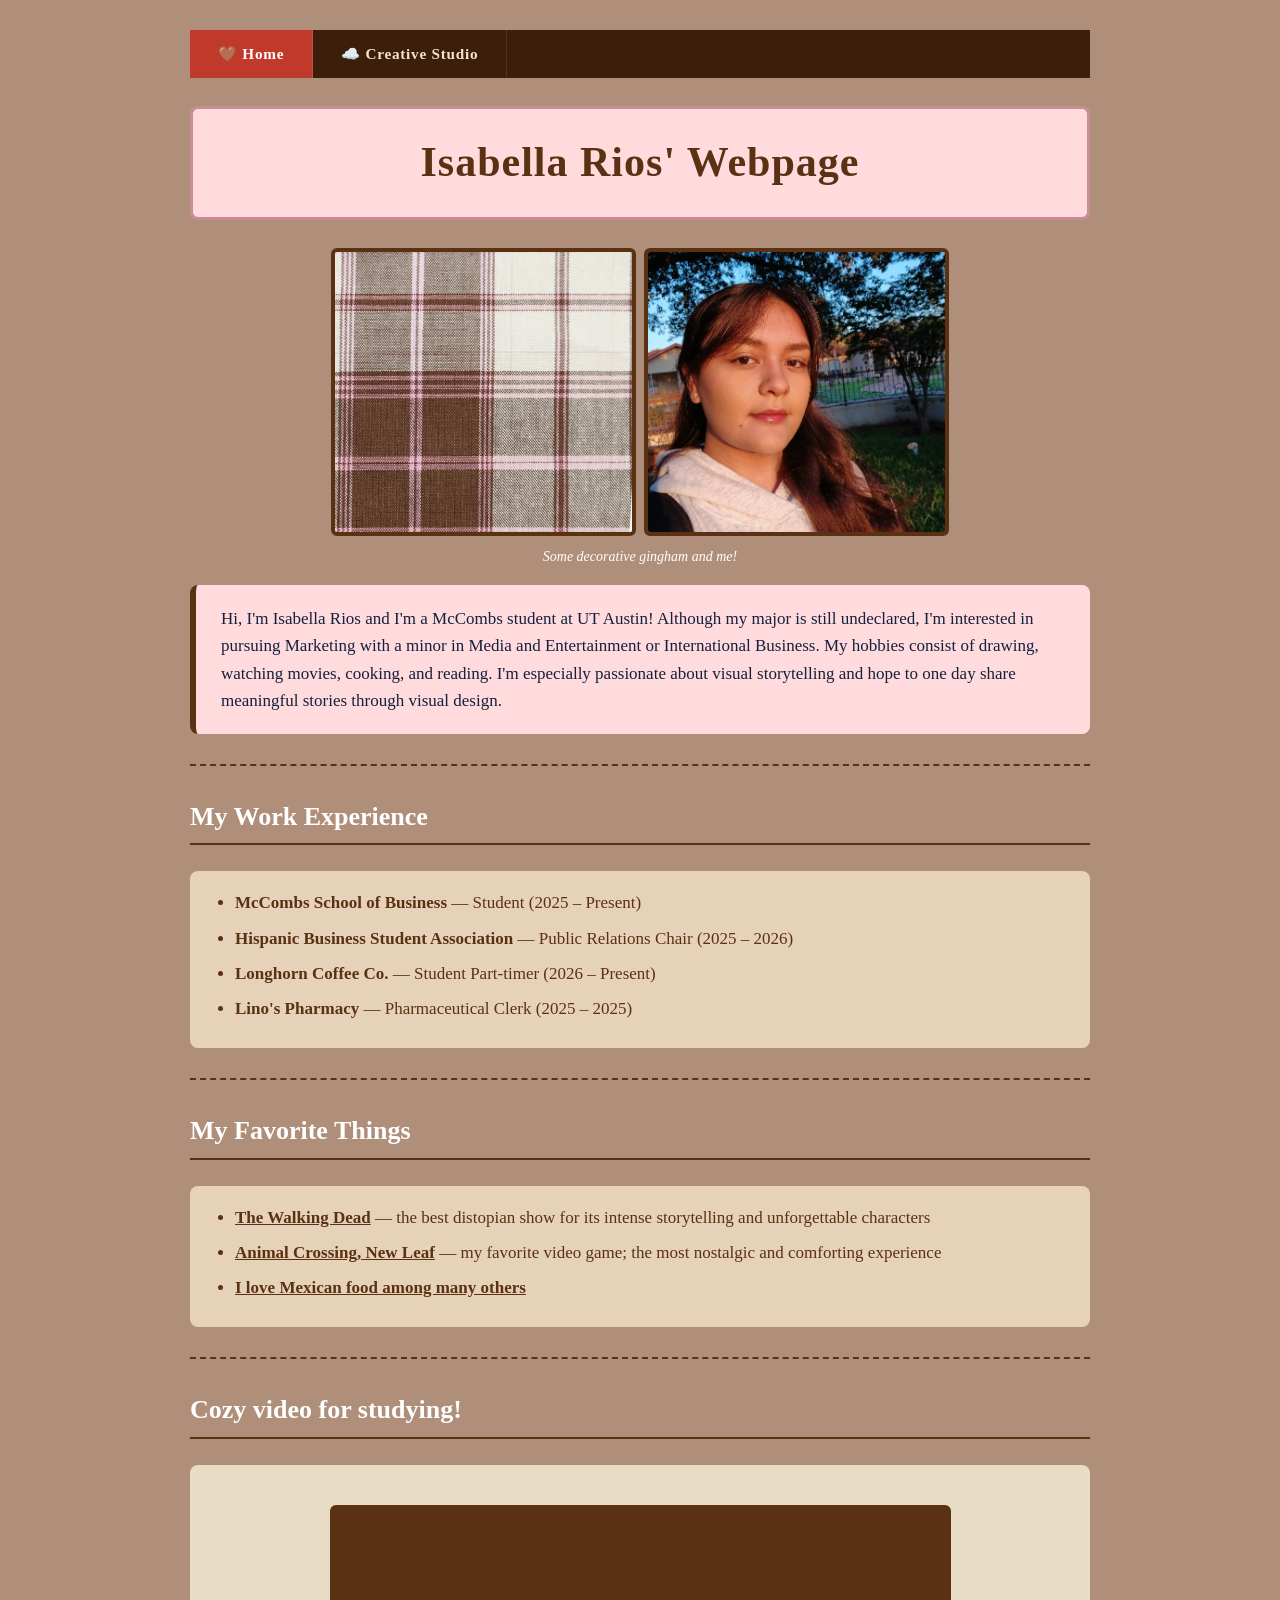
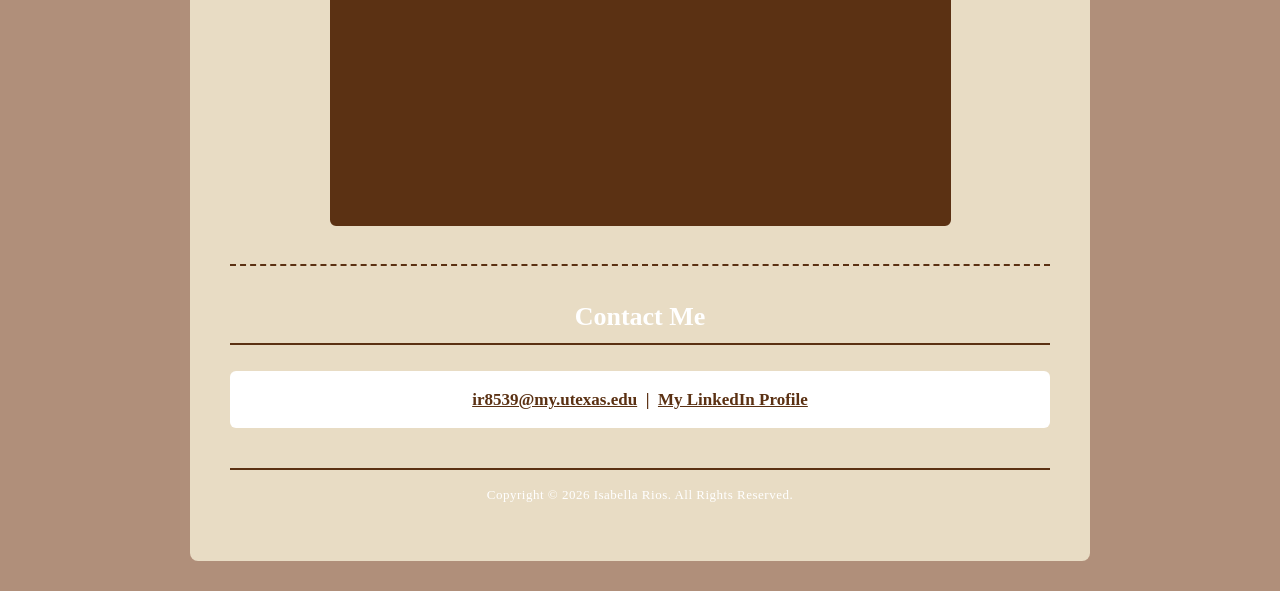
<file: index.html>
<!DOCTYPE html>
<html>
<head>
  <title>Isabella Rios' Webpage</title>
  <link rel="stylesheet" href="style.css">
  <style>
    /* Navigation bar styles */
    .site-nav {
      background: #3b1f0a;
      display: flex;
      gap: 0;
      padding: 0;
      margin: 0 0 0 0;
      font-family: 'Georgia', serif;
    }
    .site-nav a {
      color: #f5e6c8;
      text-decoration: none;
      padding: 12px 28px;
      display: inline-block;
      font-size: 0.95rem;
      letter-spacing: 0.05em;
      border-right: 1px solid rgba(255,255,255,0.1);
      transition: background 0.2s;
    }
    .site-nav a:hover,
    .site-nav a.active {
      background: #c0392b;
      color: #fff;
    }
  </style>
</head>
<body>

  <nav class="site-nav">
    <a href="index.html" class="active">🤎 Home</a>
    <a href="creative.html">☁️ Creative Studio</a>
  </nav>

  <h1 class="page-title">Isabella Rios' Webpage</h1>

  <div class="photo-row">
    <img class="row-photo"
         alt="Pink & brown gingham pattern"
         src="gingham_brown&pink.jpg" />
    <img class="row-photo"
         alt="A photo of me!"
         src="20241010_075558.jpg" />
  </div>
  <p class="caption">
    <em>Some decorative gingham and me!</em>
  </p>

  <p class="about-me">
    Hi, I'm Isabella Rios and I'm a McCombs student at UT Austin! Although my major is still undeclared, I'm interested in pursuing Marketing with a minor in Media and Entertainment or International Business. My hobbies consist of drawing, watching movies, cooking, and reading. I'm especially passionate about visual storytelling and hope to one day share meaningful stories through visual design. 
  </p>

  <hr />

  <h3>My Work Experience</h3>
  <ul>
    <li><strong>McCombs School of Business</strong> &mdash; Student (2025 &ndash; Present)</li>
    <li><strong>Hispanic Business Student Association</strong> &mdash; Public Relations Chair (2025 &ndash; 2026)</li>
    <li><strong>Longhorn Coffee Co.</strong> &mdash; Student Part-timer (2026 &ndash; Present)</li>
    <li><strong>Lino's Pharmacy</strong> &mdash; Pharmaceutical Clerk (2025 &ndash; 2025)</li>
  </ul>

  <hr />

  <h3>My Favorite Things</h3>
  <ul>
    <li><a href="https://www.amc.com/shows/the-walking-dead--1002293" target="_blank">The Walking Dead</a> &mdash; the best distopian show for its intense storytelling and unforgettable characters</li>
    <li><a href="https://animalcrossing.fandom.com/wiki/Animal_Crossing:_New_Leaf" target="_blank">Animal Crossing, New Leaf</a> &mdash; my favorite video game; the most nostalgic and comforting experience</li>
    <li><a href="https://vagabond3.com/best-mexican-food-from-around-the-world/" target="_blank">I love Mexican food among many others</a></li>
  </ul>

  <hr />

  <h3>Cozy video for studying!</h3>
  <div class="video-grid">
    <iframe width="560" height="315" src="https://www.youtube.com/embed/ArDi0mV15vY?si=sKtUcs9x5cDKjHat" title="YouTube video player" frameborder="0" allow="accelerometer; autoplay; clipboard-write; encrypted-media; gyroscope; picture-in-picture; web-share" referrerpolicy="strict-origin-when-cross-origin" allowfullscreen></iframe>

  <hr />

  <h3>Contact Me</h3>
  <p class="contact-line">
    <a href="mailto:clint.tuttle@mccombs.utexas.edu">ir8539@my.utexas.edu</a>
    &nbsp;|&nbsp;
    <a href="https://www.linkedin.com/in/isabella-rios-0b577238a/" target="_blank">My LinkedIn Profile</a>
  </p>

  <footer class="page-footer">
    Copyright &copy; 2026 Isabella Rios. All Rights Reserved.
  </footer>

</body>
</html>
</file>
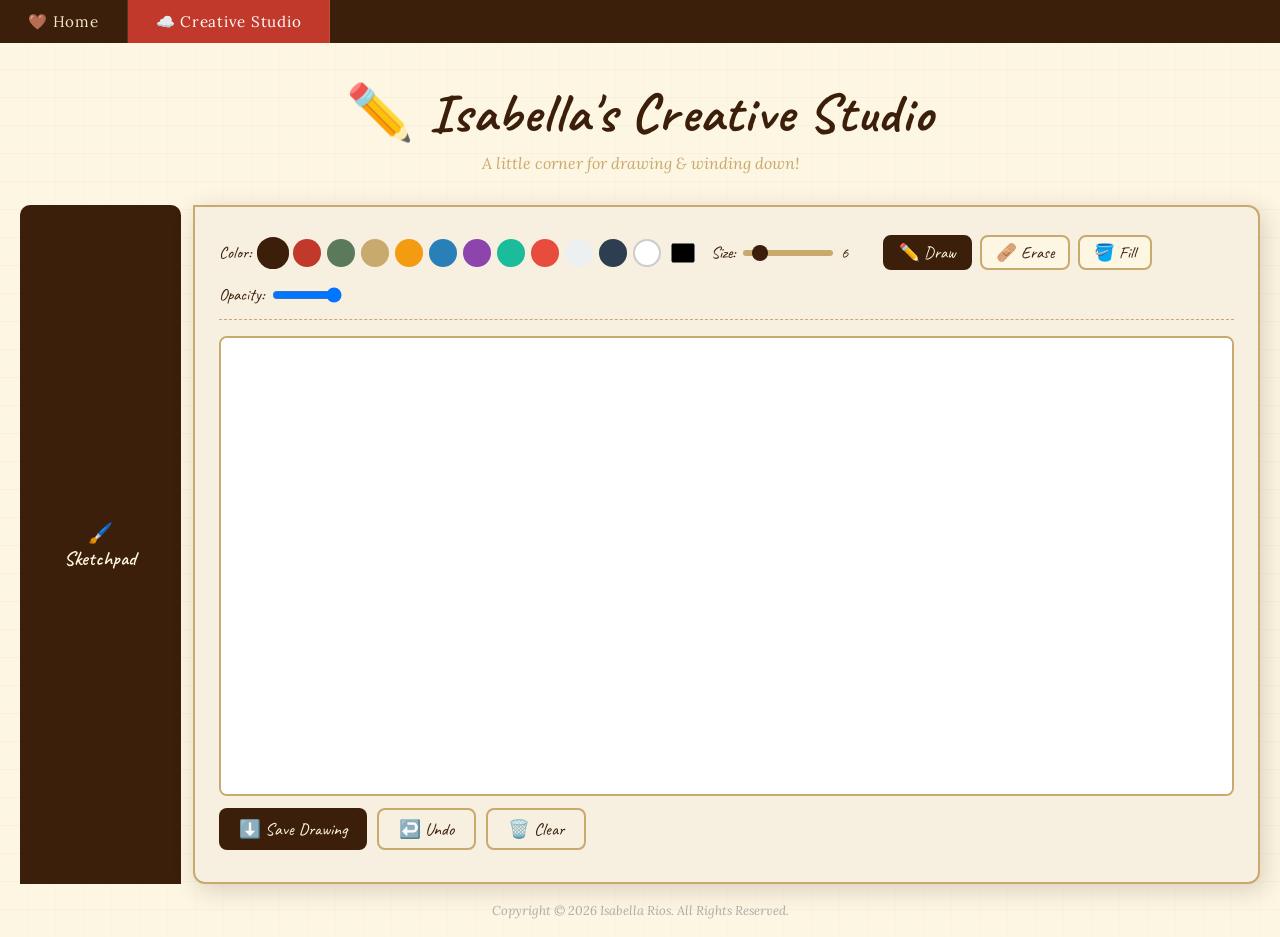
<file: creative.html>
<!DOCTYPE html>
<html lang="en">
<head>
  <meta charset="UTF-8" />
  <meta name="viewport" content="width=device-width, initial-scale=1.0"/>
  <title>Creative Studio – Isabella Rios</title>
  <link rel="preconnect" href="https://fonts.googleapis.com">
  <link href="https://fonts.googleapis.com/css2?family=Caveat:wght@400;600;700&family=Lora:ital,wght@0,400;0,600;1,400&display=swap" rel="stylesheet">
  <style>
    /* ── Reset & Base ── */
    *, *::before, *::after { box-sizing: border-box; margin: 0; padding: 0; }

    :root {
      --cream:   #fdf6e3;
      --paper:   #f7efe0;
      --kraft:   #c8a96e;
      --espresso:#3b1f0a;
      --tomato:  #c0392b;
      --sage:    #5a7a5b;
      --ink:     #1a1008;
      --shadow:  rgba(59,31,10,0.18);
    }

    body {
      background: var(--cream);
      background-image:
        repeating-linear-gradient(0deg, transparent, transparent 27px, rgba(180,150,100,0.13) 28px),
        repeating-linear-gradient(90deg, transparent, transparent 27px, rgba(180,150,100,0.06) 28px);
      font-family: 'Lora', Georgia, serif;
      color: var(--ink);
      min-height: 100vh;
    }

    /* ── Nav ── */
    .site-nav {
      background: var(--espresso);
      display: flex;
      gap: 0;
      font-family: 'Lora', serif;
    }
    .site-nav a {
      color: #f5e6c8;
      text-decoration: none;
      padding: 12px 28px;
      display: inline-block;
      font-size: 0.95rem;
      letter-spacing: 0.05em;
      border-right: 1px solid rgba(255,255,255,0.1);
      transition: background 0.2s;
    }
    .site-nav a:hover, .site-nav a.active { background: var(--tomato); color: #fff; }

    /* ── Page Header ── */
    .page-header {
      text-align: center;
      padding: 36px 20px 12px;
    }
    .page-header h1 {
      font-family: 'Caveat', cursive;
      font-size: clamp(2.2rem, 5vw, 3.4rem);
      font-weight: 700;
      color: var(--espresso);
      letter-spacing: 0.02em;
    }
    .page-header p {
      font-style: italic;
      color: var(--kraft);
      margin-top: 6px;
      font-size: 1rem;
    }

    /* ── Tab Navigation ── */
    .tabs {
      display: flex;
      justify-content: center;
      gap: 12px;
      padding: 20px 20px 0;
    }
    .tab-btn {
      background: var(--paper);
      border: 2px solid var(--kraft);
      border-bottom: none;
      border-radius: 10px 10px 0 0;
      padding: 10px 30px;
      font-family: 'Caveat', cursive;
      font-size: 1.25rem;
      font-weight: 600;
      color: var(--espresso);
      cursor: pointer;
      transition: background 0.18s, color 0.18s;
    }
    .tab-btn:hover { background: var(--kraft); color: #fff; }
    .tab-btn.active { background: var(--espresso); color: var(--cream); border-color: var(--espresso); }

    /* ── Panel ── */
    .panel-wrap {
      max-width: 960px;
      margin: 0 auto;
      padding: 0 20px 60px;
    }
    .panel {
      display: none;
      background: var(--paper);
      border: 2px solid var(--kraft);
      border-radius: 0 12px 12px 12px;
      padding: 28px 24px 32px;
      box-shadow: 4px 6px 24px var(--shadow);
    }
    .panel.active { display: block; }

    /* ── Sketchpad ── */
    .sketchpad-toolbar {
      display: flex;
      flex-wrap: wrap;
      align-items: center;
      gap: 14px;
      margin-bottom: 16px;
      padding-bottom: 14px;
      border-bottom: 1.5px dashed var(--kraft);
    }
    .tool-group {
      display: flex;
      align-items: center;
      gap: 8px;
    }
    .tool-group label {
      font-family: 'Caveat', cursive;
      font-size: 1.05rem;
      color: var(--espresso);
      white-space: nowrap;
    }
    .color-swatch {
      width: 28px; height: 28px;
      border-radius: 50%;
      border: 3px solid transparent;
      cursor: pointer;
      transition: transform 0.15s, border-color 0.15s;
    }
    .color-swatch:hover { transform: scale(1.2); }
    .color-swatch.selected { border-color: var(--espresso); transform: scale(1.15); }

    #brushSize {
      -webkit-appearance: none;
      width: 90px; height: 6px;
      border-radius: 3px;
      background: var(--kraft);
      outline: none;
      cursor: pointer;
    }
    #brushSize::-webkit-slider-thumb {
      -webkit-appearance: none;
      width: 16px; height: 16px;
      border-radius: 50%;
      background: var(--espresso);
      cursor: pointer;
    }

    .tool-btn {
      background: var(--cream);
      border: 2px solid var(--kraft);
      border-radius: 8px;
      padding: 5px 14px;
      font-family: 'Caveat', cursive;
      font-size: 1.05rem;
      color: var(--espresso);
      cursor: pointer;
      transition: background 0.15s;
    }
    .tool-btn:hover { background: var(--kraft); color: #fff; }
    .tool-btn.active-tool { background: var(--espresso); color: var(--cream); border-color: var(--espresso); }

    #sketchCanvas {
      display: block;
      width: 100%;
      height: 460px;
      border-radius: 8px;
      border: 2px solid var(--kraft);
      cursor: crosshair;
      background: #fff;
      box-shadow: inset 0 2px 8px rgba(0,0,0,0.06);
    }

    .canvas-actions {
      display: flex;
      gap: 10px;
      margin-top: 12px;
      flex-wrap: wrap;
    }
    .action-btn {
      background: var(--espresso);
      color: var(--cream);
      border: none;
      border-radius: 8px;
      padding: 8px 20px;
      font-family: 'Caveat', cursive;
      font-size: 1.1rem;
      cursor: pointer;
      transition: background 0.15s;
    }
    .action-btn:hover { background: var(--tomato); }
    .action-btn.secondary {
      background: var(--paper);
      color: var(--espresso);
      border: 2px solid var(--kraft);
    }
    .action-btn.secondary:hover { background: var(--kraft); color: #fff; }

    /* ── Recipe Card Generator ── */
    .recipe-section h2 {
      font-family: 'Caveat', cursive;
      font-size: 1.6rem;
      color: var(--espresso);
      margin-bottom: 6px;
    }
    .recipe-section p.subtitle {
      font-style: italic;
      color: #888;
      font-size: 0.9rem;
      margin-bottom: 20px;
    }

    .recipe-form {
      display: grid;
      grid-template-columns: 1fr 1fr;
      gap: 14px;
      margin-bottom: 20px;
    }
    @media (max-width: 580px) { .recipe-form { grid-template-columns: 1fr; } }

    .recipe-form label {
      font-family: 'Caveat', cursive;
      font-size: 1.1rem;
      color: var(--espresso);
      display: block;
      margin-bottom: 4px;
    }
    .recipe-form input,
    .recipe-form select,
    .recipe-form textarea {
      width: 100%;
      padding: 8px 12px;
      border: 2px solid var(--kraft);
      border-radius: 8px;
      background: #fff;
      font-family: 'Lora', serif;
      font-size: 0.9rem;
      color: var(--ink);
      outline: none;
      transition: border-color 0.2s;
    }
    .recipe-form input:focus,
    .recipe-form select:focus,
    .recipe-form textarea:focus { border-color: var(--espresso); }
    .recipe-form textarea { min-height: 80px; resize: vertical; }

    .full-width { grid-column: 1 / -1; }

    .generate-btn {
      grid-column: 1 / -1;
      background: var(--tomato);
      color: #fff;
      border: none;
      border-radius: 10px;
      padding: 12px;
      font-family: 'Caveat', cursive;
      font-size: 1.3rem;
      cursor: pointer;
      transition: background 0.2s, transform 0.1s;
    }
    .generate-btn:hover { background: var(--espresso); transform: translateY(-1px); }
    .generate-btn:disabled { background: #aaa; cursor: not-allowed; transform: none; }

    /* ── Generated Recipe Card ── */
    #recipeOutput { margin-top: 24px; }

    .recipe-card {
      background: #fff;
      border: 2px solid var(--kraft);
      border-radius: 14px;
      padding: 28px 30px;
      box-shadow: 4px 5px 18px var(--shadow);
      position: relative;
      overflow: hidden;
    }
    .recipe-card::before {
      content: '';
      position: absolute;
      top: 0; left: 0;
      width: 8px; height: 100%;
      background: repeating-linear-gradient(180deg, var(--tomato) 0, var(--tomato) 30px, var(--sage) 30px, var(--sage) 60px);
    }
    .recipe-card-inner { padding-left: 16px; }

    .recipe-card h2 {
      font-family: 'Caveat', cursive;
      font-size: 2rem;
      color: var(--espresso);
      margin-bottom: 4px;
    }
    .recipe-meta {
      display: flex;
      gap: 20px;
      flex-wrap: wrap;
      margin-bottom: 18px;
    }
    .recipe-meta span {
      font-size: 0.85rem;
      color: var(--sage);
      font-style: italic;
    }
    .recipe-meta strong { color: var(--espresso); font-style: normal; }

    .recipe-card h3 {
      font-family: 'Caveat', cursive;
      font-size: 1.3rem;
      color: var(--tomato);
      border-bottom: 1.5px dashed var(--kraft);
      padding-bottom: 4px;
      margin: 16px 0 10px;
    }
    .recipe-card ul, .recipe-card ol {
      padding-left: 20px;
      line-height: 1.85;
      font-size: 0.93rem;
    }
    .recipe-card p {
      line-height: 1.7;
      font-size: 0.93rem;
      color: #555;
    }
    .recipe-card .chef-note {
      background: var(--cream);
      border-left: 4px solid var(--kraft);
      padding: 10px 14px;
      margin-top: 16px;
      border-radius: 0 8px 8px 0;
      font-style: italic;
      font-size: 0.88rem;
      color: #666;
    }

    .loading-dots span {
      animation: blink 1.2s infinite;
      font-size: 1.4rem;
    }
    .loading-dots span:nth-child(2) { animation-delay: 0.2s; }
    .loading-dots span:nth-child(3) { animation-delay: 0.4s; }
    @keyframes blink { 0%,80%,100%{opacity:0} 40%{opacity:1} }

    .error-msg {
      background: #fdecea;
      border: 2px solid var(--tomato);
      border-radius: 8px;
      padding: 14px 18px;
      color: var(--tomato);
      font-size: 0.93rem;
    }

    /* ── Footer ── */
    .page-footer {
      text-align: center;
      padding: 18px;
      font-size: 0.8rem;
      color: #aaa;
      font-style: italic;
    }
  </style>
</head>
<body>

  <nav class="site-nav">
    <a href="index.html">🤎 Home</a>
    <a href="creative.html" class="active">☁️ Creative Studio</a>
  </nav>

  <header class="page-header">
    <h1>✏️ Isabella's Creative Studio</h1>
    <p>A little corner for drawing & winding down!</p>
  </header>

  <!-- Tab buttons -->
  <div class="tabs">
    <button class="tab-btn active" onclick="switchTab('sketch', this)">🖌️ Sketchpad</button>

    <!-- ══ SKETCHPAD PANEL ══ -->
    <div id="panel-sketch" class="panel active">
      <div class="sketchpad-toolbar">

        <!-- Colors -->
        <div class="tool-group">
          <label>Color:</label>
          <div id="colorPalette" style="display:flex;gap:6px;flex-wrap:wrap;"></div>
          <input type="color" id="customColor" title="Custom color" style="width:28px;height:28px;border:none;cursor:pointer;border-radius:50%;padding:0;background:none;" />
        </div>

        <!-- Brush size -->
        <div class="tool-group">
          <label>Size:</label>
          <input type="range" id="brushSize" min="1" max="40" value="6" />
          <span id="brushSizeLabel" style="font-family:Caveat,cursive;font-size:1rem;color:var(--espresso);min-width:28px;">6</span>
        </div>

        <!-- Tools -->
        <div class="tool-group">
          <button class="tool-btn active-tool" id="btnDraw" onclick="setTool('draw')">✏️ Draw</button>
          <button class="tool-btn" id="btnErase" onclick="setTool('erase')">🩹 Erase</button>
          <button class="tool-btn" id="btnFill" onclick="setTool('fill')">🪣 Fill</button>
        </div>

        <!-- Opacity -->
        <div class="tool-group">
          <label>Opacity:</label>
          <input type="range" id="opacitySlider" min="5" max="100" value="100" style="width:70px;" />
        </div>
      </div>

      <canvas id="sketchCanvas"></canvas>

      <div class="canvas-actions">
        <button class="action-btn" onclick="downloadCanvas()">⬇️ Save Drawing</button>
        <button class="action-btn secondary" onclick="undoLast()">↩️ Undo</button>
        <button class="action-btn secondary" onclick="clearCanvas()">🗑️ Clear</button>
      </div>
    </div>

    <!-- ══ RECIPE CARD PANEL ══ -->
    <div id="panel-recipe" class="panel">
      <div class="recipe-section">
        <h2>🍳 Recipe Card Maker</h2>
        <p class="subtitle">Tell me what you're cooking and I'll generate a beautiful recipe card for you!</p>

        <div class="recipe-form">
          <div>
            <label for="dishName">Dish Name</label>
            <input type="text" id="dishName" placeholder="e.g. Spicy Mango Tacos" />
          </div>
          <div>
            <label for="cuisine">Cuisine Style</label>
            <select id="cuisine">
              <option value="any">Any / Fusion</option>
              <option value="Mexican">Mexican</option>
              <option value="Italian">Italian</option>
              <option value="Asian">Asian</option>
              <option value="American">American</option>
              <option value="Mediterranean">Mediterranean</option>
              <option value="Indian">Indian</option>
              <option value="French">French</option>
            </select>
          </div>
          <div>
            <label for="servings">Servings</label>
            <input type="number" id="servings" value="4" min="1" max="20" />
          </div>
          <div>
            <label for="difficulty">Difficulty</label>
            <select id="difficulty">
              <option value="Easy">Easy</option>
              <option value="Medium" selected>Medium</option>
              <option value="Advanced">Advanced</option>
            </select>
          </div>
          <div class="full-width">
            <label for="extraNotes">Any special notes, dietary needs, or key ingredients?</label>
            <textarea id="extraNotes" placeholder="e.g. vegetarian, uses leftover rice, must include lime..."></textarea>
          </div>
          <button class="generate-btn" id="generateBtn" onclick="generateRecipe()">✨ Generate My Recipe Card</button>
        </div>

        <div id="recipeOutput"></div>
      </div>
    </div>

  </div><!-- /.panel-wrap -->

  <footer class="page-footer">Copyright &copy; 2026 Isabella Rios. All Rights Reserved.</footer>

<script>
/* ══════════════════════════════
   TAB SWITCHING
══════════════════════════════ */
function switchTab(name, btn) {
  document.querySelectorAll('.panel').forEach(p => p.classList.remove('active'));
  document.querySelectorAll('.tab-btn').forEach(b => b.classList.remove('active'));
  document.getElementById('panel-' + name).classList.add('active');
  btn.classList.add('active');
  if (name === 'sketch') resizeCanvas();
}

/* ══════════════════════════════
   SKETCHPAD
══════════════════════════════ */
const canvas = document.getElementById('sketchCanvas');
const ctx = canvas.getContext('2d');
let painting = false;
let currentTool = 'draw';
let currentColor = '#3b1f0a';
let history = [];

const palette = [
  '#3b1f0a','#c0392b','#5a7a5b','#c8a96e',
  '#f39c12','#2980b9','#8e44ad','#1abc9c',
  '#e74c3c','#ecf0f1','#2c3e50','#ffffff'
];

function buildPalette() {
  const el = document.getElementById('colorPalette');
  palette.forEach(c => {
    const s = document.createElement('div');
    s.className = 'color-swatch' + (c === currentColor ? ' selected' : '');
    s.style.background = c;
    s.style.border = c === '#ffffff' ? '2px solid #ccc' : '2px solid transparent';
    s.onclick = () => pickColor(c, s);
    el.appendChild(s);
  });
}

function pickColor(c, swatch) {
  currentColor = c;
  document.querySelectorAll('.color-swatch').forEach(s => s.classList.remove('selected'));
  if (swatch) swatch.classList.add('selected');
  if (currentTool === 'erase') setTool('draw');
}

document.getElementById('customColor').addEventListener('input', function() {
  pickColor(this.value, null);
});

const brushSlider = document.getElementById('brushSize');
const brushLabel  = document.getElementById('brushSizeLabel');
brushSlider.addEventListener('input', () => { brushLabel.textContent = brushSlider.value; });

function setTool(t) {
  currentTool = t;
  ['draw','erase','fill'].forEach(n => {
    document.getElementById('btn' + n.charAt(0).toUpperCase() + n.slice(1))
      .classList.toggle('active-tool', n === t);
  });
  canvas.style.cursor = t === 'fill' ? 'cell' : 'crosshair';
}

function resizeCanvas() {
  const img = ctx.getImageData(0, 0, canvas.width, canvas.height);
  canvas.width  = canvas.offsetWidth;
  canvas.height = canvas.offsetHeight;
  ctx.fillStyle = '#ffffff';
  ctx.fillRect(0, 0, canvas.width, canvas.height);
  ctx.putImageData(img, 0, 0);
}

function saveHistory() {
  history.push(ctx.getImageData(0, 0, canvas.width, canvas.height));
  if (history.length > 30) history.shift();
}

function undoLast() {
  if (history.length === 0) return;
  ctx.putImageData(history.pop(), 0, 0);
}

function getPos(e) {
  const r = canvas.getBoundingClientRect();
  const src = e.touches ? e.touches[0] : e;
  return { x: (src.clientX - r.left) * (canvas.width / r.width),
           y: (src.clientY - r.top)  * (canvas.height / r.height) };
}

function startDraw(e) {
  e.preventDefault();
  if (currentTool === 'fill') { saveHistory(); floodFill(getPos(e)); return; }
  saveHistory();
  painting = true;
  const p = getPos(e);
  ctx.beginPath();
  ctx.moveTo(p.x, p.y);
}

function draw(e) {
  e.preventDefault();
  if (!painting) return;
  const opacity = document.getElementById('opacitySlider').value / 100;
  const size = parseInt(brushSlider.value);
  const p = getPos(e);
  ctx.lineWidth = size;
  ctx.lineCap = 'round';
  ctx.lineJoin = 'round';
  ctx.globalAlpha = opacity;
  if (currentTool === 'erase') {
    ctx.globalCompositeOperation = 'destination-out';
    ctx.strokeStyle = 'rgba(0,0,0,1)';
  } else {
    ctx.globalCompositeOperation = 'source-over';
    ctx.strokeStyle = currentColor;
  }
  ctx.lineTo(p.x, p.y);
  ctx.stroke();
  ctx.beginPath();
  ctx.moveTo(p.x, p.y);
}

function stopDraw(e) {
  if (!painting) return;
  painting = false;
  ctx.globalAlpha = 1;
  ctx.globalCompositeOperation = 'source-over';
  ctx.beginPath();
}

canvas.addEventListener('mousedown', startDraw);
canvas.addEventListener('mousemove', draw);
canvas.addEventListener('mouseup', stopDraw);
canvas.addEventListener('mouseleave', stopDraw);
canvas.addEventListener('touchstart', startDraw, { passive: false });
canvas.addEventListener('touchmove', draw, { passive: false });
canvas.addEventListener('touchend', stopDraw);

/* Flood fill */
function floodFill({ x, y }) {
  x = Math.round(x); y = Math.round(y);
  const w = canvas.width, h = canvas.height;
  const imgData = ctx.getImageData(0, 0, w, h);
  const data = imgData.data;
  const idx = (y * w + x) * 4;
  const targetR = data[idx], targetG = data[idx+1], targetB = data[idx+2], targetA = data[idx+3];
  const fill = hexToRgb(currentColor);
  if (!fill) return;
  if (targetR===fill.r && targetG===fill.g && targetB===fill.b) return;

  const stack = [[x, y]];
  while (stack.length) {
    const [cx, cy] = stack.pop();
    if (cx < 0 || cx >= w || cy < 0 || cy >= h) continue;
    const i = (cy * w + cx) * 4;
    if (data[i] !== targetR || data[i+1] !== targetG || data[i+2] !== targetB || data[i+3] !== targetA) continue;
    data[i] = fill.r; data[i+1] = fill.g; data[i+2] = fill.b; data[i+3] = 255;
    stack.push([cx+1,cy],[cx-1,cy],[cx,cy+1],[cx,cy-1]);
  }
  ctx.putImageData(imgData, 0, 0);
}

function hexToRgb(hex) {
  const r = /^#?([a-f\d]{2})([a-f\d]{2})([a-f\d]{2})$/i.exec(hex);
  return r ? { r: parseInt(r[1],16), g: parseInt(r[2],16), b: parseInt(r[3],16) } : null;
}

function clearCanvas() {
  saveHistory();
  ctx.clearRect(0,0,canvas.width,canvas.height);
  ctx.fillStyle='#ffffff';
  ctx.fillRect(0,0,canvas.width,canvas.height);
}

function downloadCanvas() {
  const link = document.createElement('a');
  link.download = 'my-sketch.png';
  link.href = canvas.toDataURL();
  link.click();
}

/* Init canvas */
window.addEventListener('load', () => {
  buildPalette();
  resizeCanvas();
  ctx.fillStyle = '#ffffff';
  ctx.fillRect(0, 0, canvas.width, canvas.height);
});
window.addEventListener('resize', resizeCanvas);

/* ══════════════════════════════
   RECIPE CARD GENERATOR (Claude API)
══════════════════════════════ */
async function generateRecipe() {
  const dish      = document.getElementById('dishName').value.trim();
  const cuisine   = document.getElementById('cuisine').value;
  const servings  = document.getElementById('servings').value;
  const difficulty= document.getElementById('difficulty').value;
  const notes     = document.getElementById('extraNotes').value.trim();
  const output    = document.getElementById('recipeOutput');
  const btn       = document.getElementById('generateBtn');

  if (!dish) {
    output.innerHTML = '<div class="error-msg">Please enter a dish name first! 🍽️</div>';
    return;
  }

  btn.disabled = true;
  output.innerHTML = `<div style="text-align:center;padding:30px 0;font-family:Caveat,cursive;font-size:1.3rem;color:var(--espresso);">
    Whipping up your recipe <span class="loading-dots"><span>.</span><span>.</span><span>.</span></span>
  </div>`;

  const prompt = `You are a warm, creative culinary writer creating a beautiful recipe card.
Generate a complete, original recipe for: "${dish}"
Cuisine style: ${cuisine}
Servings: ${servings}
Difficulty: ${difficulty}
${notes ? 'Special notes: ' + notes : ''}

Respond with ONLY a valid JSON object (no markdown, no backticks) in this exact format:
{
  "title": "Recipe Title",
  "tagline": "A short evocative one-liner",
  "prepTime": "15 min",
  "cookTime": "30 min",
  "servings": "${servings}",
  "difficulty": "${difficulty}",
  "ingredients": ["item 1", "item 2"],
  "instructions": ["Step 1 text", "Step 2 text"],
  "chefNote": "A personal tip or fun story about this dish"
}`;

  try {
    const res = await fetch('https://api.anthropic.com/v1/messages', {
      method: 'POST',
      headers: { 'Content-Type': 'application/json' },
      body: JSON.stringify({
        model: 'claude-sonnet-4-20250514',
        max_tokens: 1000,
        messages: [{ role: 'user', content: prompt }]
      })
    });

    const data = await res.json();
    const text = data.content.map(b => b.text || '').join('').replace(/```json|```/g,'').trim();
    const recipe = JSON.parse(text);
    renderRecipeCard(recipe);
  } catch(err) {
    output.innerHTML = `<div class="error-msg">
      Oops! Couldn't generate the recipe right now. (${err.message})<br>
      <small>Try again in a moment!</small>
    </div>`;
  } finally {
    btn.disabled = false;
  }
}

function renderRecipeCard(r) {
  const ingredients = r.ingredients.map(i => `<li>${i}</li>`).join('');
  const steps = r.instructions.map((s,i) => `<li>${s}</li>`).join('');

  document.getElementById('recipeOutput').innerHTML = `
    <div class="recipe-card">
      <div class="recipe-card-inner">
        <h2>${r.title}</h2>
        <p style="font-style:italic;color:#888;margin-bottom:10px;">${r.tagline}</p>
        <div class="recipe-meta">
          <span>⏱ Prep: <strong>${r.prepTime}</strong></span>
          <span>🔥 Cook: <strong>${r.cookTime}</strong></span>
          <span>🍽️ Serves: <strong>${r.servings}</strong></span>
          <span>⭐ ${r.difficulty}</span>
        </div>
        <h3>Ingredients</h3>
        <ul>${ingredients}</ul>
        <h3>Instructions</h3>
        <ol>${steps}</ol>
        ${r.chefNote ? `<div class="chef-note">💡 <strong>Chef's Note:</strong> ${r.chefNote}</div>` : ''}
      </div>
    </div>
  `;
}
</script>
</body>
</html>
</file>
<file: style.css>
/* ============================================================
   Clint Tuttle's Webpage - style.css
   ============================================================
   Color palette (UT Austin inspired):
   - Burnt orange: #BF5700  (primary background)
   - Navy:        #14213D   (primary text)
   - Khaki:       #E8DCC4   (cards / content panels)
   - White:       #FFFFFF   (highlights and contrast)
   ============================================================ */

/* ---- Page basics ---- */
body {
  background-color: #B08F7A;          /* burnt orange background */
  color: #5B3ll3;                     /* navy text for contrast  */
  font-family: Georgia, "Times New Roman", serif;
  max-width: 900px;
  margin: 0 auto;                     /* centers the whole page  */
  padding: 30px 20px;
  line-height: 1.6;
}

/* ---- Page title ---- */
.page-title {
  text-align: center;
  color: #5B3113;                     /* navy title */
  background-color: #FFDBDD;          /* khaki bar behind title */
  font-size: 42px;
  font-weight: bold;
  padding: 20px;
  border: 3px solid #CB8D95;
  border-radius: 8px;
  letter-spacing: 1px;
}

/* ---- Photo row at top: three images side-by-side ---- */
.photo-row {
  display: flex;                      /* puts items in a row */
  justify-content: center;            /* centers them horizontally */
  align-items: stretch;
  gap: 8px;                           /* small space between photos */
  margin: 20px 0 10px 0;
}

.row-photo {
  width: 33%;                         /* each photo takes ~one-third */
  height: 280px;                      /* all photos same height */
  object-fit: cover;                  /* crop to fill, no distortion */
  border: 4px solid #5B3113;          /* navy frame */
  border-radius: 6px;
  background-color: #FFFFFF;
}

/* ---- Section headings (Fall 2026 Schedule, Videos, etc.) ---- */
h3 {
  color: #FFFFFF;                     /* white headings on orange */
  font-size: 26px;
  border-bottom: 2px solid #5B3113;
  padding-bottom: 6px;
  margin-top: 30px;
}

/* ---- About Me paragraph ---- */
.about-me {
  background-color: #FFDBDD;          /* khaki "card" */
  color: #14213D;
  padding: 20px 25px;
  border-radius: 8px;
  border-left: 6px solid #5B3113;
  font-size: 17px;
}

/* ---- Resume line ---- */
.resume-line {
  text-align: center;
  background-color: #E6D2B9;
  color: #5B3113;
  padding: 12px;
  border-radius: 6px;
  font-size: 18px;
  font-weight: bold;
}

/* ---- Captions under photos ---- */
.caption {
  text-align: center;
  color: #FFFFFF;
  font-size: 14px;
  margin-top: 0;
  padding: 0 20px;
}

/* ---- Lists ---- */
ol, ul {
  background-color: #E6D2B9;
  color: #5B3113;
  padding: 18px 18px 18px 45px;       /* extra left padding for bullets */
  border-radius: 8px;
  font-size: 17px;
}

li {
  margin-bottom: 8px;
}

/* ---- Links ---- */
a {
  color: #5B3113;
  font-weight: bold;
  text-decoration: underline;
}

a:hover {
  color: #BF5700;
  background-color: #FFFFFF;
  padding: 1px 3px;
  border-radius: 3px;
}

/* ---- Horizontal rules ---- */
hr {
  border: none;
  border-top: 2px dashed #5B3113;
  margin: 30px 0;
}

/* ---- Video grid: 2 videos per row ---- */
.video-grid {
  justify-items: center;
  text-align:center;
  background-color: #E8DCC4;
  padding: 40px;
  border-radius: 8px;
}

.video-grid iframe {
  width: 75%;
  justify-items: center;
  text-align:center;
  border: 3px solid #5B3113;
  border-radius: 6px;
  background-color: #5B3113;
}

/* ---- Contact line ---- */
.contact-line {
  text-align: center;
  background-color: #FFFFFF;
  color: #5B3113;
  padding: 15px;
  border-radius: 6px;
  font-size: 17px;
  font-weight: bold;
}

/* ---- Footer ---- */
.page-footer {
  text-align: center;
  color: #FFFFFF;
  font-size: 13px;
  margin-top: 40px;
  padding: 15px;
  border-top: 2px solid #5B3113;
  letter-spacing: 0.5px;
}

/* ---- Mobile / smaller screens ---- */
@media (max-width: 700px) {
  .video-grid {
    grid-template-columns: 1fr;
  }

  .page-title {
    font-size: 30px;
  }

  /* Stack the photos vertically on small screens */
  .photo-row {
    flex-direction: column;
    align-items: center;
  }

  .row-photo {
    width: 90%;
    height: 250px;
  }

  /* Stack contact links on small screens */
  .contact-line {
    font-size: 15px;
  }
}
</file>
